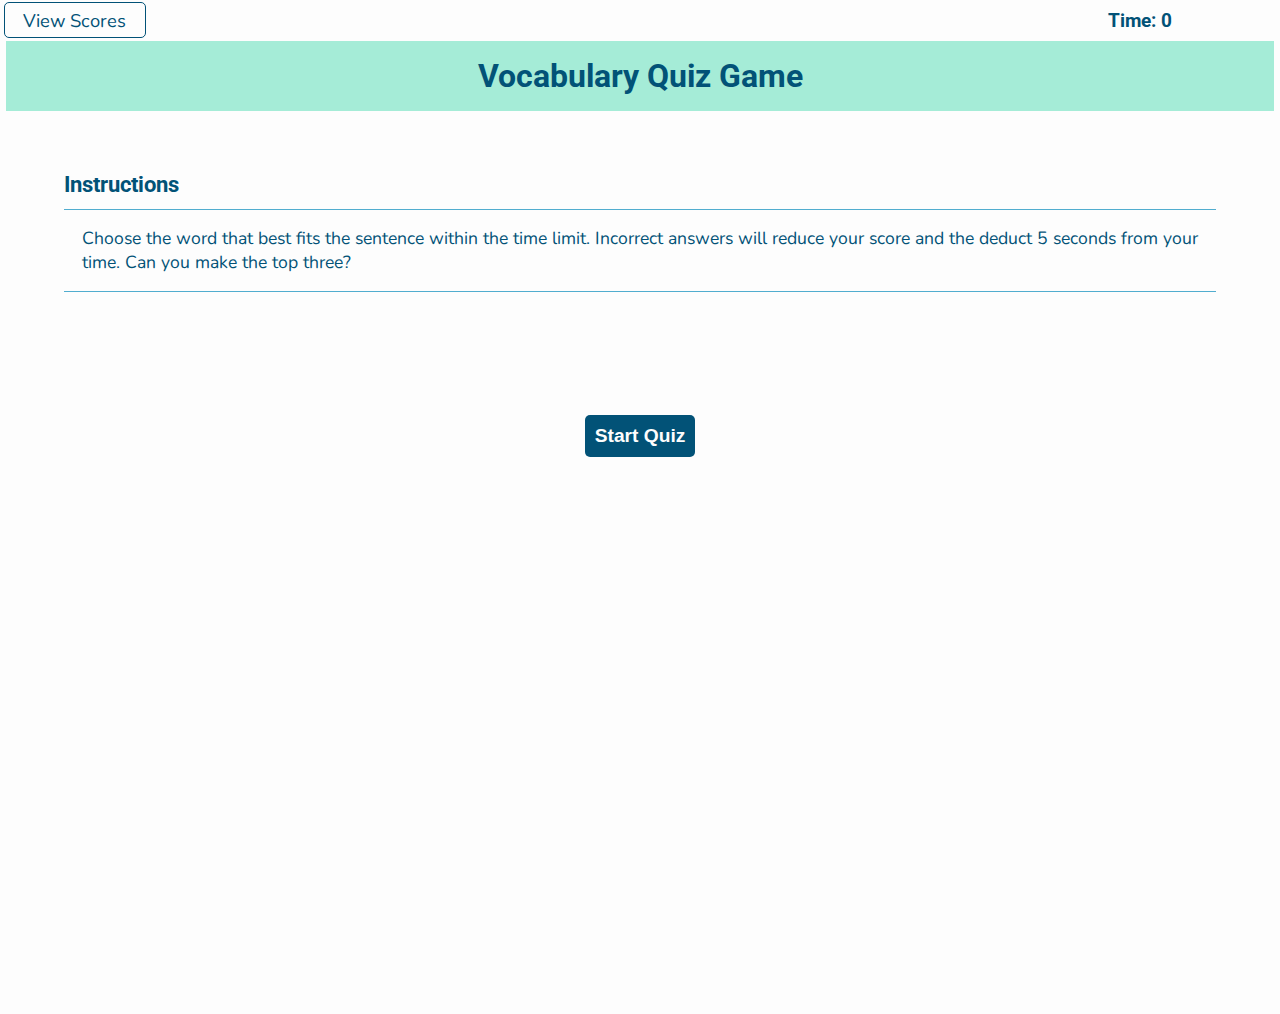
<file: index.html>
<!DOCTYPE html>
<html lang="en">

<head>
    <!-- Meta Tags -->
    <meta charset="UTF-8">
    <meta http-equiv="X-UA-Compatible" content="IE=edge">
    <meta name="viewport" content="width=device-width, initial-scale=1.0">
    <meta name="description" content="A fun simple quiz games that you can play in your browser">

    <!-- Title -->
    <title>Vocabulary Quiz Game</title>

    <!-- Style Link -->
    <link rel="stylesheet" href="./assets/css/reset.css">
    <link rel="stylesheet" href="./assets/css/style.css">

    <!-- Google Font Links -->
    <link rel="preconnect" href="https://fonts.googleapis.com">
<link rel="preconnect" href="https://fonts.gstatic.com" crossorigin>
<link href="https://fonts.googleapis.com/css2?family=Nunito&family=Roboto:wght@400;700;900&display=swap" rel="stylesheet">
</head>

<body>

    <div id="top-container">

        <!-- Link to Scores page -->
        <div id="view-score">
            <a href="./scores.html" class="nunito round">View Scores</a>
        </div>

        <!-- Div to hold our timer -->
        <div id="timer">
            <h3>Time: <span id="time">0</span></h3>
        </div>

    </div>

    <h1>Vocabulary Quiz Game</h1>

    <div id="main-container">
        
        <!-- Quiz Title and Start Button -->
        <div class="start-quiz">
        
            <div class="instruction-box">
                <h2 class="m-bottom">Instructions</h2>
                <div class="divider"></div>
                <p>Choose the word that best fits the sentence within the time limit. Incorrect answers will reduce your score and the deduct 5 seconds from your time. Can you make the top three?</p>
                <div class="divider"></div>
            </div>
            <button id="start-button" class="round">Start Quiz</button>

        </div>

        <!-- Multiple-Choice Quiz Card -->
        <div class="quiz-questions hidden">

            <div class="divider"></div>
            <h3 class="question">Quiz question</h3>
            <div class="divider"></div>
            
            <button id="answer1" class="answer nunito round class="m-bottom" type="button">Answer 1</button>
            <button id="answer2" class="answer nunito round class="m-bottom" type="button">Answer 2</button>
            <button id="answer3" class="answer nunito round class="m-bottom" type="button">Answer 3</button>
            <button id="answer4" class="answer nunito round class="m-bottom" type="button">Answer 4</button>

        </div>

        <!-- Div to dynamically display feedback to the user -->
        <div class="feedback hidden">
            <div class="divider"></div>
            <h3 class="fb correct hidden">Correct!</h3>
            <h3 class="fb wrong hidden">Wrong!</h3>
        </div>

        <!-- Div for the end screen -->
        <div class="end-screen hidden">
            <h2 class="m-bottom">Game Over!</h2>
            <p class="m-bottom">Your final score is <span id="score">_</span>.</p>
            <form>
                <label for="user-initials" class="m-bottom">Enter initials:</label>
                <!-- change maxlength 5 -->
                <input type="text" id="user-initials" class="nunito round all-caps" name="user-initials" maxlength="5" />
                <button id="submit-score" type="submit" class="round">Submit</button>
                <button id="try-again" class="round">Try Again</button>
            </form>

        </div>
    </div>
    <script src="./assets/js/script.js"></script>
</body>

</html>
</file>
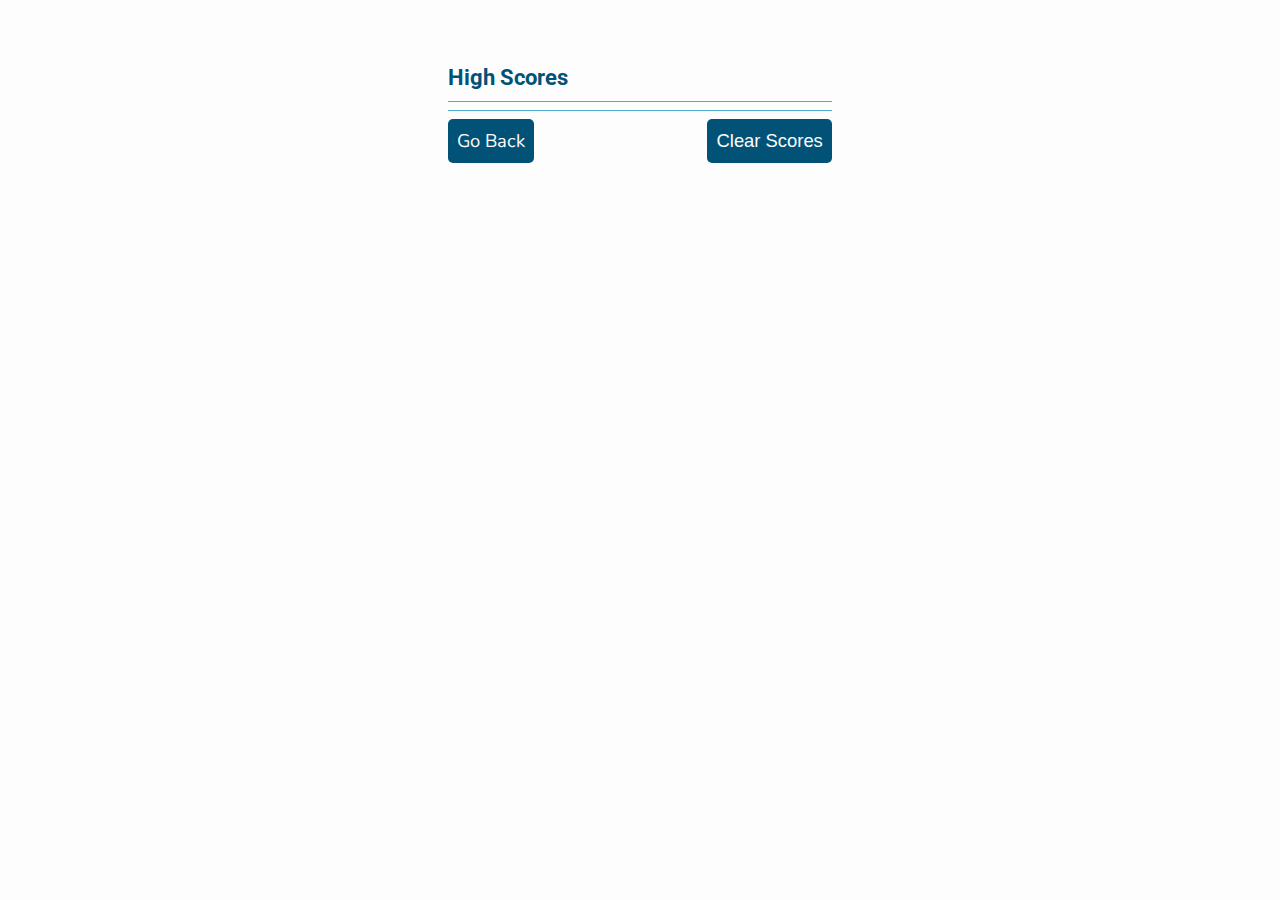
<file: scores.html>
<!DOCTYPE html>
<html lang="en">

<head>
    <!-- Meta Tags -->
    <meta charset="UTF-8">
    <meta http-equiv="X-UA-Compatible" content="IE=edge">
    <meta name="viewport" content="width=device-width, initial-scale=1.0">
    <meta name="description" content="A fun simple quiz games that you can play in your browser">

    <!-- Title -->
    <title>Grant's Quiz Game</title>

    <!-- Style Link -->
    <link rel="stylesheet" href="./assets/css/reset.css">
    <link rel="stylesheet" href="./assets/css/style.css">

    <!-- Google Font Links -->
    <link rel="preconnect" href="https://fonts.googleapis.com">
    <link rel="preconnect" href="https://fonts.gstatic.com" crossorigin>
    <link href="https://fonts.googleapis.com/css2?family=Nunito&family=Roboto&display=swap" rel="stylesheet">
</head>

<body>
    <div id="score-container">

        <h2 class="m-bottom">High Scores</h2>

        <div class="divider"></div>
        <div id="score-table">
            <p id="first-place" class="m-bottom hidden">1. 
                <span id="first-name" class="all-caps"></span> - 
                <span id="first-score"></span>
            </p>
            <p id="second-place" class="m-bottom hidden">2. 
                <span id="second-name" class="all-caps"></span> - 
                <span id="second-score"></span>
            </p>
            <p id="third-place" class="m-bottom hidden">3. 
                <span id="third-name" class="all-caps"></span> - 
                <span id="third-score"></span>
            </p>
        </div>
        <div class="divider"></div>

        <div id="score-buttons">
            <a id="back" class="round" href="./index.html">Go Back</a>
            <button id="clear-scores" class="round" type="button">Clear Scores</button>

        </div>

    </div>

    <script src="./assets/js/scores.js"></script>
</body>

</html>
</file>
<file: assets/css/style.css>
/* 
Color Palete
Prim: #fdfdfd
Second: #a5ecd7
Tert: #51adcf
Quat: #025277
link - https://designs.ai/colors/palette/387
 */

/* 
 Fonts
 1) Roboto - font-family: 'Roboto', sans-serif;
 2) Nunito - font-family: 'Nunito', sans-serif;
 link - https://www.fontpair.co/pairings/roboto-nunito
 */

:root {
  --prim: #fdfdfd;
  --second: #a5ecd7;
  --tert: #51adcf;
  --quat: #025277;
}

body {
  position: relative;
  width: 100%;
  background-color: var(--prim);
  color: var(--quat);
  font-family: 'Nunito', sans-serif;
  font-size: 16px;
}

/* Hides contents of div (see JS) */
.hidden {
  display: none !important;
}

/* Fonts */
h1,
h2,
h3,
.end-screen button {
  font-family: 'Roboto', sans-serif;
}

/* Font Size */
h1 {
  font-size: 150%;
}

h2 {
  font-size: 135%;
}

h3 {
  font-size: 115%;
}

a,
button {
  font-size: 110%;
}

p,
label,
input[type=text],
.answer {
  font-size: 100%;
}

/* For elements that don't inherit fontfrom body */
.nunito {
  font-family: 'Nunito', sans-serif;
}


/* Border Radius - round corners*/
.round {
  border-radius: 5px;
}

/* Buttons */
button,
#score-buttons a {
  background-color: var(--quat);
  color: var(--prim);
  padding: .5em;
}

button:active {
  transform: scale(.98);
}

/* Bottom Margin */
.m-bottom {
  margin-bottom: .5em;
}

/* top-container */
#top-container {
  display: flex;
  align-items: center;
  justify-content: space-between;
  margin: .25em;
}

#view-score a {
  padding: .25em 1em;
  border: 1.5px solid var(--quat);
  color: var(--quat);
}

#timer {
  width: 9.5em;
  padding: .3em 0;
}


h1 {
  background-color: var(--second);
  text-align: center;
  margin: .1em .2em;
  padding: .5em;
}

/* main container */
#main-container {
  height: 100vh;
  width: 88%;
  margin: 0 auto;
}

/* Start Quiz */
.start-quiz {
  max-height: 100vh;
  display: flex;
  flex-direction: column;
}

.start-quiz h2 {
  margin-top: 20%;
}

.start-quiz p {
  padding: .5em 1em;
}

.start-quiz button {
  margin: 50% auto .25em auto;
  font-size: 120%;
  font-weight: bolder;
}

/* Quiz Questions */
.quiz-questions {
  margin: 30% auto 0;
}

.question {
  font-weight: 400;
}

.question b {
  font-weight: 900;
}

.quiz-questions button {
  width: 100%;
  text-align: start;
  margin-bottom: .25em;
}

/* .question b {
  font-weight: 1000;
} */

.answer {
  margin-top: .3em;
  color: var(--prim);
}

/* Feedback */
.feedback {
  margin: .5em auto 0;
}

.fb {
  margin-top: .3em;
  color: var(--tert);
}

/* End Screen */
.end-screen {
  margin: 30% auto 0;
}

.end-screen input[type=text] {
  width: 100%;
  border: none;
  background-color: rgba(81, 173, 207, .4);
  color: var(--quat);
  padding: .3em;
}

.end-screen button {
  padding: .3em 1em;
}

#submit-score,
#try-again {
  width: 49%;
}

#try-again {
  margin-top: .5em;
  justify-self: end;
}

/* High Scores */
#score-container {
  width: 60%;
  margin: 20% auto 0;
}

#score-container p {
  background-color: rgba(81, 173, 207, .3);
}

#score-container p {
  padding: .25em;
}

#score-buttons {
  display: flex;
  justify-content: space-between;
}

/* Converts text to uppercase for input and user initials*/
.all-caps {
  text-transform: uppercase;
}

/* Dividers */
.divider {
  height: 1px;
  background-color: var(--tert);
  margin: .5em 0;
}

/* Small devices (landscape phones, 576px and up) */
@media (min-width: 576px) {
  #main-container {
    width: 90%;
  }

  /* Start Quiz */
  .start-quiz h2,
  .start-quiz button {
    margin-top: 1%;
  }

  /* quiz questions */
  .quiz-questions {
    margin-top: 2%;
  }

  /* End Screen */
  .end-screen {
    margin-top: 10%;
    width: 60%;
  }

  /* Scores */
  #score-container {
    margin-top: 5%;
  }
}

/* Medium devices (tablets, 768px and up) */
@media (min-width: 768px) {

  /* Top Container */
  #timer {
    width: 10em;
  }

  #main-container {
    width: 90%;
  }

  /* Start Quiz */
  .start-quiz h2 {
    margin-top: 10%;
  }

  .start-quiz button {
    margin-top: 10%;
  }

  /* quiz questions */
  .quiz-questions {
    margin-top: 20%;
  }

  /* End Screen */
  .end-screen {
    margin-top: 25%;
  }

  .end-screen button {
    padding: .3em;
  }

  /* Scores */
  #score-container {
    margin-top: 15%;
    width: 50%
  }

}

/* Large devices (desktops, 992px and up) */
@media (min-width: 992px) {

  /* Font Size */
  h1 {
    font-size: 200%;
  }

  h2 {
    font-size: 140%;
  }

  h3 {
    font-size: 120%;
  }

  a,
  button {
    font-size: 115%;
  }

  p,
  label,
  input[type=text],
  .answer {
    font-size: 110%;
  }

  /* Top Container */
  #timer {
    width: 10.5em;
  }

  /* Start Quiz */
  .start-quiz h2 {
    margin-top: 5%;
  }

  .start-quiz button {
    margin-top: 10%;
  }

  /* quiz questions */
  .quiz-questions {
    margin-top: 8%;
  }

  .quiz-questions,
  .feedback {
    width: 60%;
  }

  /* End Screen */
  .end-screen {
    margin-top: 10%;
    width: 50%;
  }

  /* Scores */
  #score-container {
    margin-top: 5%;
    width: 30%
  }

}
</file>
